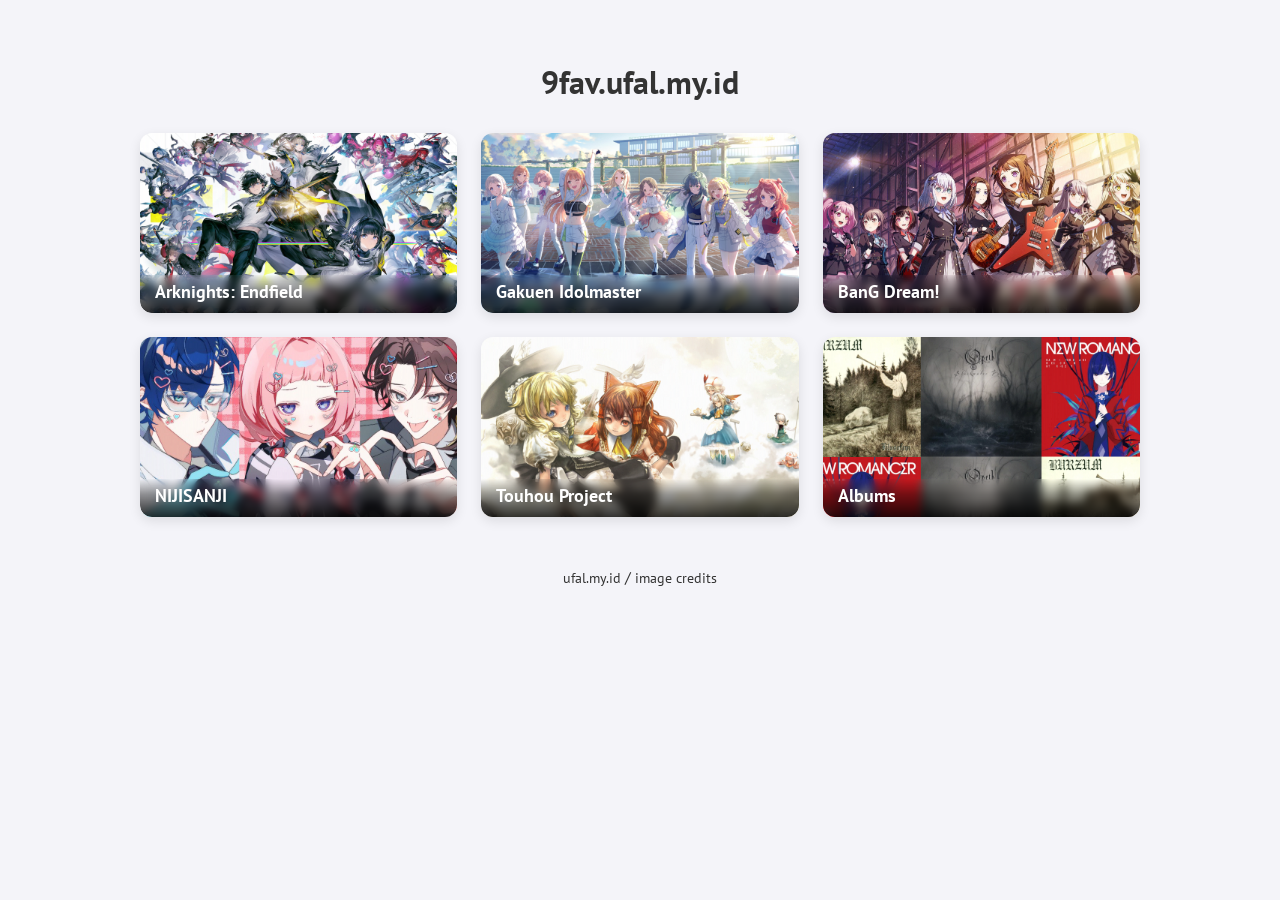
<file: index.html>
<!DOCTYPE html>
<html lang="id">
<head>
    <meta charset="UTF-8">
    <meta name="viewport" content="width=device-width, initial-scale=1.0">
    <title>9fav.ufal.my.id</title>
    <link rel="icon" href="/images/favicon.png" type="image/x-icon">
    <style>
        @import url('https://fonts.googleapis.com/css2?family=PT+Sans:ital,wght@0,400;0,700;1,400;1,700&display=swap');

        body {
            font-family: "PT Sans", sans-serif;
            background-color: #f4f4f9;
            color: #333;
            margin: 0;
            padding: 40px 20px;
            display: flex;
            justify-content: center;
        }

        .app-container {
            /* Lebar maksimal diperbesar agar muat 3 kolom di desktop */
            max-width: 1000px; 
            width: 100%;
            text-align: center;
        }

        h1 {
            font-size: 2rem;
            margin-bottom: 30px;
            font-weight: 700;
        }

        /* Container List Fandom menggunakan CSS Grid */
        .fandom-list {
            display: grid;
            /* Default: 1 kolom (Mobile) */
            grid-template-columns: 1fr; 
            gap: 24px;
        }

        /* Responsive Breakpoints */
        @media (min-width: 600px) {
            .fandom-list {
                /* Tablet: 2 kolom */
                grid-template-columns: repeat(2, 1fr); 
            }
        }

        @media (min-width: 900px) {
            .fandom-list {
                /* Desktop: 3 kolom */
                grid-template-columns: repeat(3, 1fr); 
            }
        }

        /* Desain Card */
        .fandom-card {
            position: relative;
            width: 100%;
            /* Tinggi card dikurangi sedikit agar lebih proporsional saat jadi grid */
            height: 180px; 
            border-radius: 12px;
            overflow: hidden;
            text-decoration: none;
            box-shadow: 0 4px 12px rgba(0,0,0,0.1);
            transition: transform 0.3s ease, box-shadow 0.3s ease;
            display: block;
        }

        .fandom-card:hover {
            transform: translateY(-5px);
            box-shadow: 0 8px 20px rgba(0,0,0,0.15);
        }

        .fandom-card img {
            width: 100%;
            height: 100%;
            object-fit: cover;
            display: block;
        }

        .overlay {
            position: absolute;
            bottom: 0;
            left: 0;
            right: 0;
            padding: 5px 15px 10px 15px;
            background: linear-gradient(to top, rgba(0, 0, 0, 0.8) 0%, rgba(0, 0, 0, 0.4) 60%, transparent 100%);
            backdrop-filter: blur(4px);
            -webkit-backdrop-filter: blur(4px);
            color: white;
            text-align: left;
            font-weight: 700;
            font-size: 1.1rem;
        }

        .footer {
            margin-top: 50px;
        }

        .footer a {
            text-decoration: none;
            color: #333;
            font-size: 0.9em;
            transition: color 0.2s;
        }
    </style>
</head>
<body>

    <div class="app-container">
        <h1>9fav.ufal.my.id</h1>
        
        <div id="fandom-container" class="fandom-list">
        </div>

        <div class="footer">
            <p><a href="https://ufal.my.id">ufal.my.id</a> / <a href="credits.html">image credits</a></p>
        </div>
    </div>

    <script>
        fetch('list.json')
            .then(response => response.json())
            .then(data => {
                const container = document.getElementById('fandom-container');
                data.forEach(fandom => {
                    const card = document.createElement('a');
                    card.href = fandom.link;
                    card.className = 'fandom-card';
                    card.innerHTML = `
                        <img src="${fandom.image}" alt="${fandom.name}">
                        <div class="overlay">${fandom.name}</div>
                    `;
                    container.appendChild(card);
                });
            })
            .catch(err => {
                console.error("Gagal memuat list fandom:", err);
                document.getElementById('fandom-container').innerHTML = "<p>Gagal memuat daftar fandom.</p>";
            });
    </script>
</body>
</html>
</file>
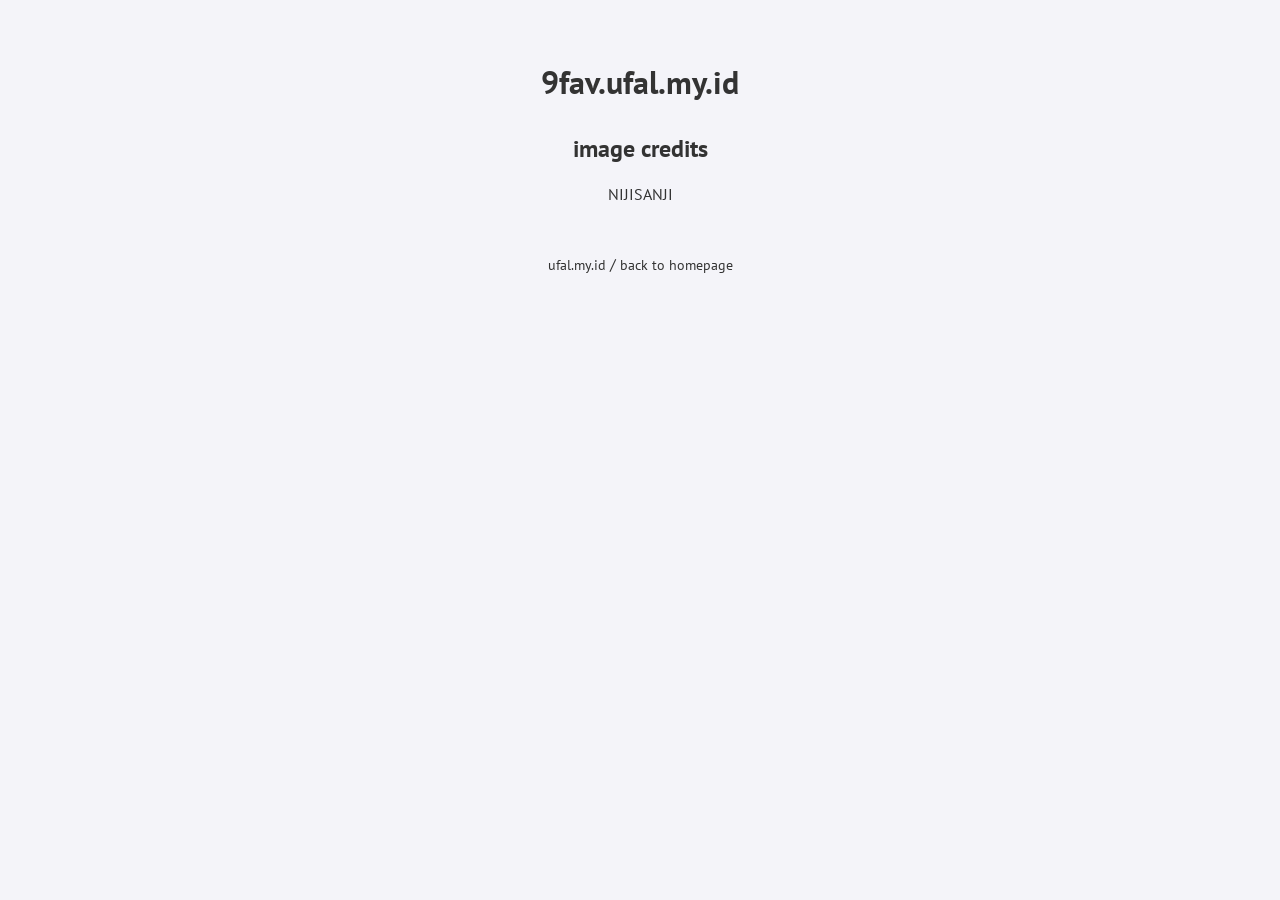
<file: credits.html>
<!DOCTYPE html>
<html lang="id">
<head>
    <meta charset="UTF-8">
    <meta name="viewport" content="width=device-width, initial-scale=1.0">
    <title>Credits - 9fav.ufal.my.id</title>
    <link rel="icon" href="/images/favicon.png" type="image/x-icon">
    <style>
        @import url('https://fonts.googleapis.com/css2?family=PT+Sans:ital,wght@0,400;0,700;1,400;1,700&display=swap');

        body {
            font-family: "PT Sans", sans-serif;
            background-color: #f4f4f9;
            color: #333;
            margin: 0;
            padding: 40px 20px;
            display: flex;
            justify-content: center;
        }

        .app-container {
            max-width: 800px; 
            width: 100%;
            text-align: center;
        }

        h1 {
            font-size: 2rem;
            margin-bottom: 30px;
            font-weight: 700;
        }

        .content-card {
            background: white;
            padding: 30px;
            border-radius: 12px;
            box-shadow: 0 4px 12px rgba(0,0,0,0.1);
            text-align: left;
            line-height: 1.6;
        }

        .content-card h2 {
            margin-top: 0;
            border-bottom: 2px solid #f4f4f9;
            padding-bottom: 10px;
        }

        ul {
            padding-left: 20px;
        }

        li {
            margin-bottom: 10px;
        }

        .footer {
            margin-top: 50px;
        }

        .footer a {
            text-decoration: none;
            color: #333;
            font-size: 0.9em;
            transition: color 0.2s;
        }

        .credits-entry {
            list-style-type: none;
            padding: 0;
        }

        .credits-entry a {
            text-decoration: none;
            color: #333;
        }

        .credits-entry a:hover {
            text-decoration: underline;
        }
    </style>
</head>
<body>
    <div class="app-container">
        <h1>9fav.ufal.my.id</h1>

        <h2>image credits</h2>

        <ul class="credits-entry">
            <li><a href="https://x.com/_sayu_T/status/1986013099242217833">NIJISANJI</a></li>
        </ul>

        <div class="footer">
            <p><a href="https://ufal.my.id">ufal.my.id</a> / <a href="index.html">back to homepage</a></p>
        </div>
    </div>
</body>
</file>
